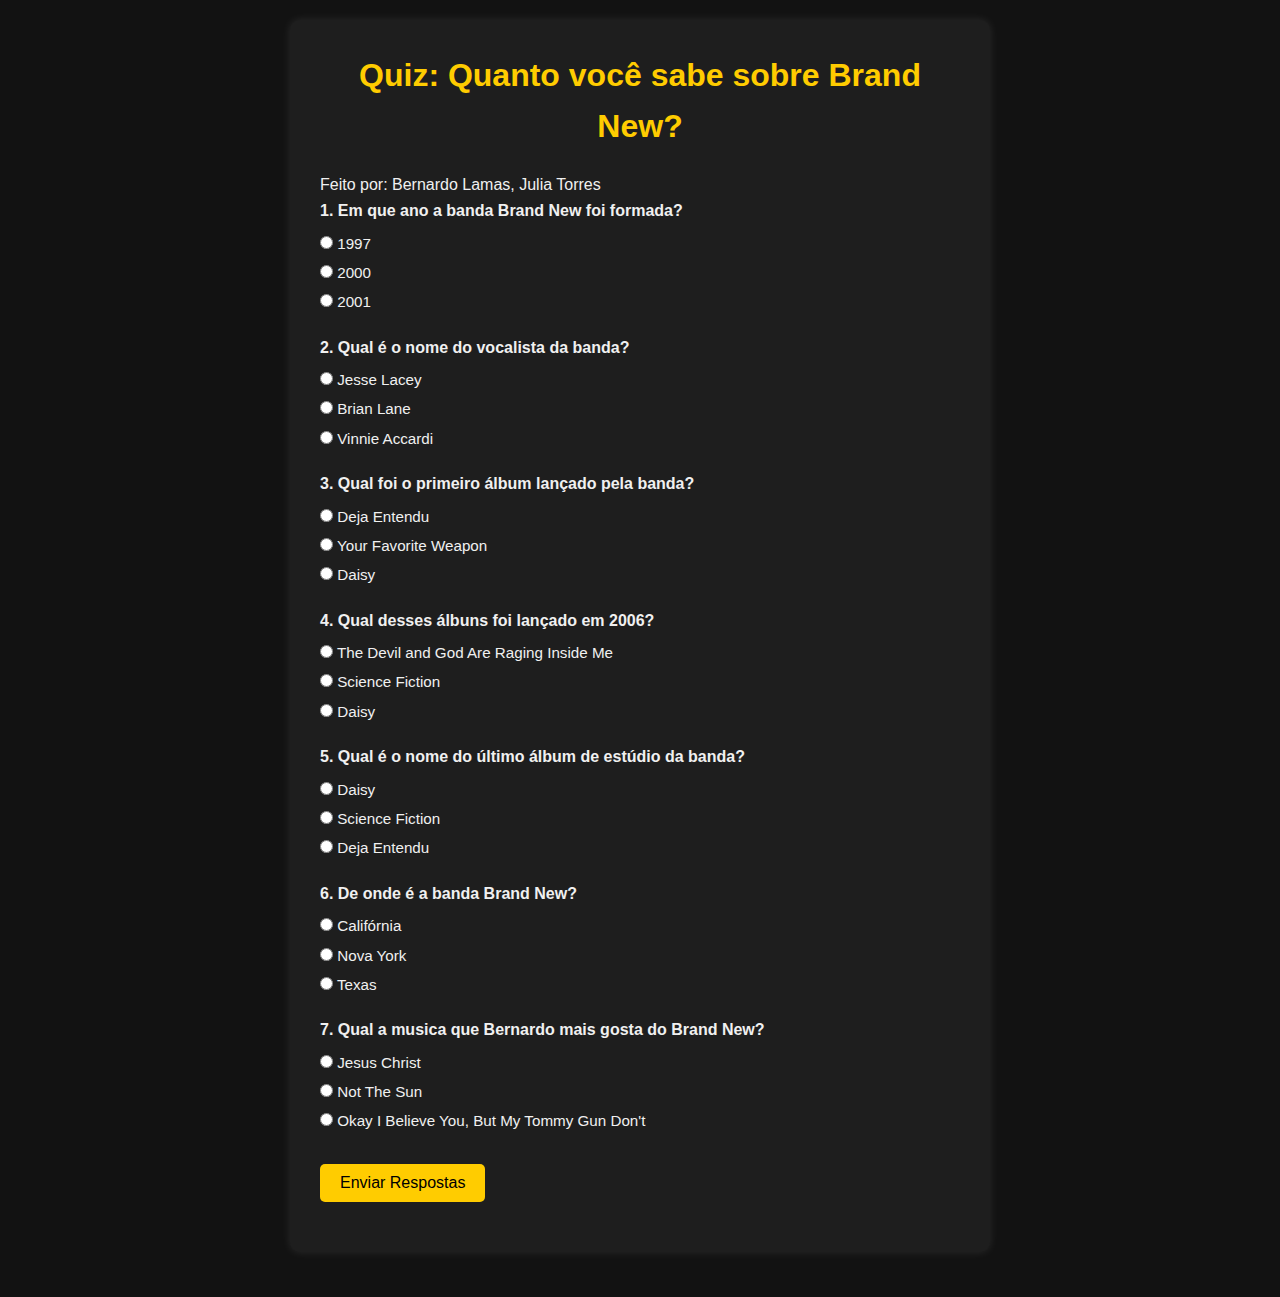
<file: index.html>
<!DOCTYPE html>
<html lang="pt-br">
<head>
  <meta charset="UTF-8">
  <meta name="viewport" content="width=device-width, initial-scale=1.0">
  <title>Quiz - Brand New</title>
  <link rel="stylesheet" href="estilos.css">
</head>
<body>
  <div class="quiz-container">
    <h1>Quiz: Quanto você sabe sobre Brand New?</h1>
    <div class="PPP">
    <p>Feito por: Bernardo Lamas, Julia Torres</p>
</div>
    <form id="quiz-form">
      <div class="question">
        <p>1. Em que ano a banda Brand New foi formada?</p>
        <label><input type="radio" name="q1" value="a"> 1997</label>
        <label><input type="radio" name="q1" value="b"> 2000</label>
        <label><input type="radio" name="q1" value="c"> 2001</label>
      </div>

      <div class="question">
        <p>2. Qual é o nome do vocalista da banda?</p>
        <label><input type="radio" name="q2" value="a"> Jesse Lacey</label>
        <label><input type="radio" name="q2" value="b"> Brian Lane</label>
        <label><input type="radio" name="q2" value="c"> Vinnie Accardi</label>
      </div>

      <div class="question">
        <p>3. Qual foi o primeiro álbum lançado pela banda?</p>
        <label><input type="radio" name="q3" value="a"> Deja Entendu</label>
        <label><input type="radio" name="q3" value="b"> Your Favorite Weapon</label>
        <label><input type="radio" name="q3" value="c"> Daisy</label>
      </div>

      <div class="question">
        <p>4. Qual desses álbuns foi lançado em 2006?</p>
        <label><input type="radio" name="q4" value="a"> The Devil and God Are Raging Inside Me</label>
        <label><input type="radio" name="q4" value="b"> Science Fiction</label>
        <label><input type="radio" name="q4" value="c"> Daisy</label>
      </div>

      <div class="question">
        <p>5. Qual é o nome do último álbum de estúdio da banda?</p>
        <label><input type="radio" name="q5" value="a"> Daisy</label>
        <label><input type="radio" name="q5" value="b"> Science Fiction</label>
        <label><input type="radio" name="q5" value="c"> Deja Entendu</label>
      </div>

      <div class="question">
        <p>6. De onde é a banda Brand New?</p>
        <label><input type="radio" name="q6" value="a"> Califórnia</label>
        <label><input type="radio" name="q6" value="b"> Nova York</label>
        <label><input type="radio" name="q6" value="c"> Texas</label>
      </div>

      <div class="question">
        <p>7. Qual a musica que Bernardo mais gosta do Brand New?</p>
        <label><input type="radio" name="q7" value="a"> Jesus Christ</label>
        <label><input type="radio" name="q7" value="b"> Not The Sun</label>
        <label><input type="radio" name="q7" value="c"> Okay I Believe You, But My Tommy Gun Don't</label>
      </div>

      <button type="submit">Enviar Respostas</button>
    </form>

    <div id="resultado"></div>
  </div>

  <script src="scripts.js"></script>
</body>
</html>
<br>
</file>
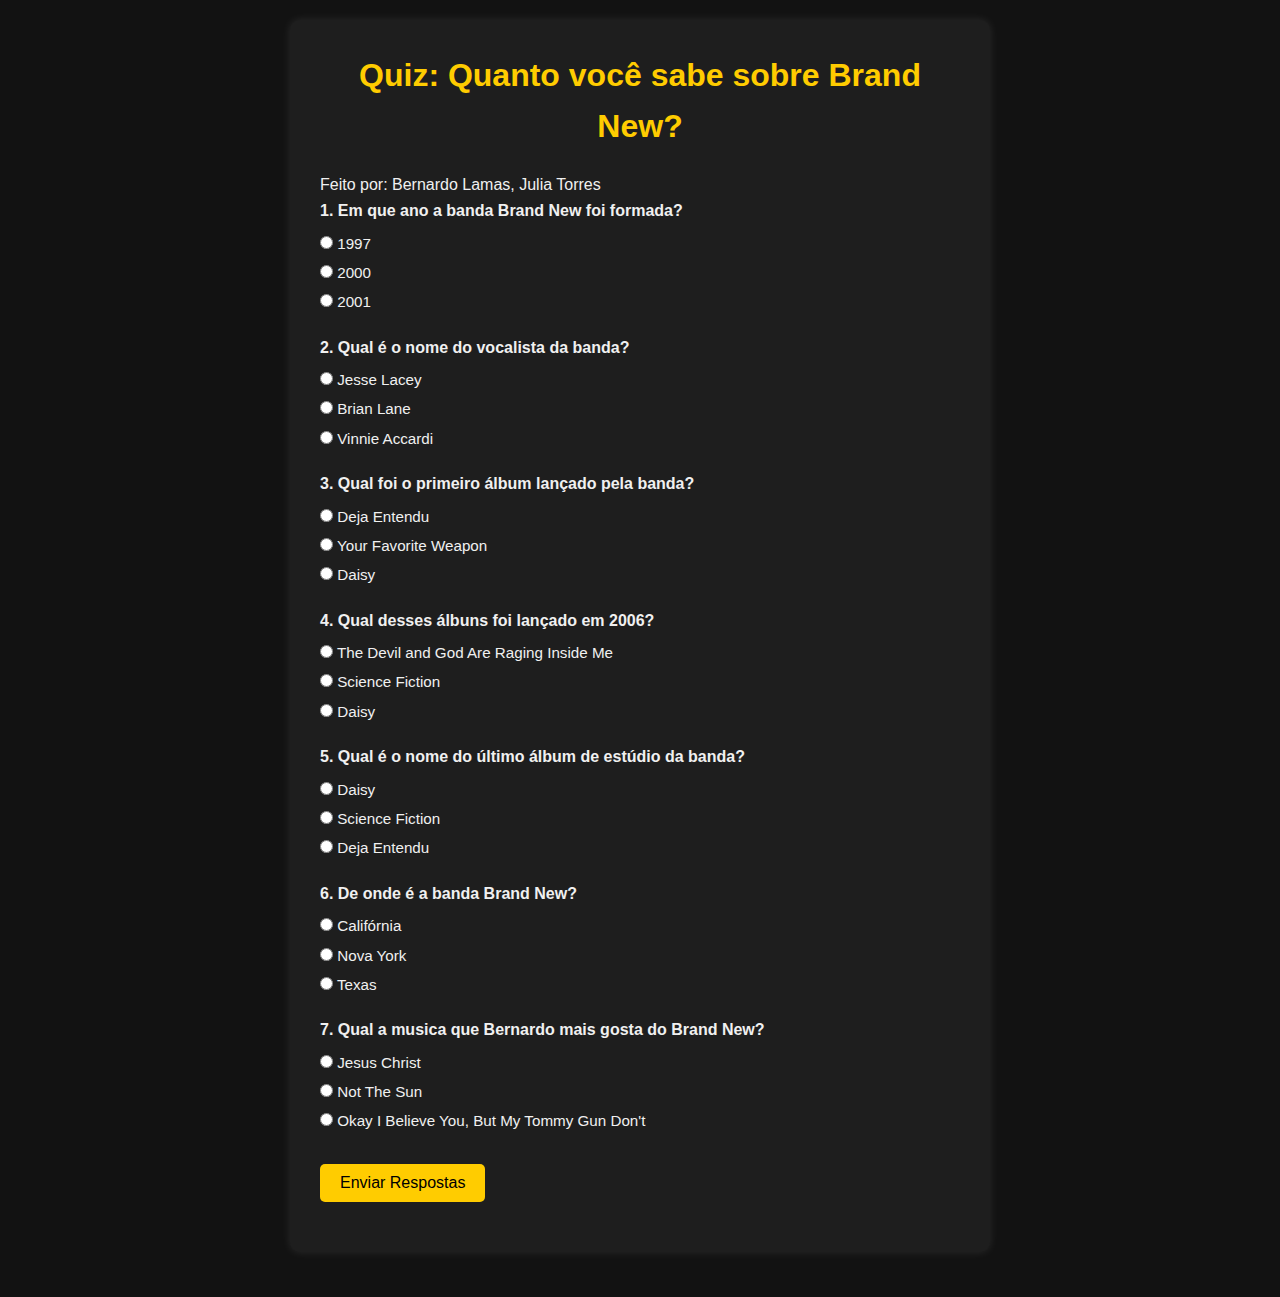
<file: mains.html>
<!DOCTYPE html>
<html lang="pt-br">
<head>
  <meta charset="UTF-8">
  <meta name="viewport" content="width=device-width, initial-scale=1.0">
  <title>Quiz - Brand New</title>
  <link rel="stylesheet" href="estilo.css">
</head>
<body>
  <div class="quiz-container">
    <h1>Quiz: Quanto você sabe sobre Brand New?</h1>
    <div class="PPP">
    <p>Feito por: Bernardo Lamas, Julia Torres</p>
</div>
    <form id="quiz-form">
      <div class="question">
        <p>1. Em que ano a banda Brand New foi formada?</p>
        <label><input type="radio" name="q1" value="a"> 1997</label>
        <label><input type="radio" name="q1" value="b"> 2000</label>
        <label><input type="radio" name="q1" value="c"> 2001</label>
      </div>

      <div class="question">
        <p>2. Qual é o nome do vocalista da banda?</p>
        <label><input type="radio" name="q2" value="a"> Jesse Lacey</label>
        <label><input type="radio" name="q2" value="b"> Brian Lane</label>
        <label><input type="radio" name="q2" value="c"> Vinnie Accardi</label>
      </div>

      <div class="question">
        <p>3. Qual foi o primeiro álbum lançado pela banda?</p>
        <label><input type="radio" name="q3" value="a"> Deja Entendu</label>
        <label><input type="radio" name="q3" value="b"> Your Favorite Weapon</label>
        <label><input type="radio" name="q3" value="c"> Daisy</label>
      </div>

      <div class="question">
        <p>4. Qual desses álbuns foi lançado em 2006?</p>
        <label><input type="radio" name="q4" value="a"> The Devil and God Are Raging Inside Me</label>
        <label><input type="radio" name="q4" value="b"> Science Fiction</label>
        <label><input type="radio" name="q4" value="c"> Daisy</label>
      </div>

      <div class="question">
        <p>5. Qual é o nome do último álbum de estúdio da banda?</p>
        <label><input type="radio" name="q5" value="a"> Daisy</label>
        <label><input type="radio" name="q5" value="b"> Science Fiction</label>
        <label><input type="radio" name="q5" value="c"> Deja Entendu</label>
      </div>

      <div class="question">
        <p>6. De onde é a banda Brand New?</p>
        <label><input type="radio" name="q6" value="a"> Califórnia</label>
        <label><input type="radio" name="q6" value="b"> Nova York</label>
        <label><input type="radio" name="q6" value="c"> Texas</label>
      </div>

      <div class="question">
        <p>7. Qual a musica que Bernardo mais gosta do Brand New?</p>
        <label><input type="radio" name="q7" value="a"> Jesus Christ</label>
        <label><input type="radio" name="q7" value="b"> Not The Sun</label>
        <label><input type="radio" name="q7" value="c"> Okay I Believe You, But My Tommy Gun Don't</label>
      </div>

      <button type="submit">Enviar Respostas</button>
    </form>

    <div id="resultado"></div>
  </div>

  <script src="script.js"></script>
</body>
</html>
<br>
</file>
<file: estilos.css>
* {
    box-sizing: border-box;
    margin: 0;
    padding: 0;
  }
  
  body {
    font-family: 'Segoe UI', Tahoma, Geneva, Verdana, sans-serif;
    background-color: #121212;
    color: #f0f0f0;
    padding: 20px;
    margin: 0;
    line-height: 1.6;
  }
  
  .quiz-container {
    max-width: 700px;
    margin: auto;
    background-color: #1e1e1e;
    padding: 30px;
    border-radius: 10px;
    box-shadow: 0 0 10px rgba(255,255,255,0.1);
  }
  
  /* TÍTULO */
  h1 {
    text-align: center;
    color: #ffcc00;
    font-size: 2em;
    margin-bottom: 20px;
  }
  
  /* QUESTÕES */
  .question {
    margin-bottom: 20px;
  }
  
  .question p {
    font-weight: bold;
    margin-bottom: 8px;
    font-size: 1rem;
  }
  
  /* OPÇÕES */
  label {
    display: block;
    margin: 5px 0;
    cursor: pointer;
    font-size: 0.95rem;
  }
  
  /* BOTÃO */
  button {
    background-color: #ffcc00;
    border: none;
    color: black;
    padding: 10px 20px;
    font-size: 1rem;
    cursor: pointer;
    margin-top: 10px;
    border-radius: 5px;
    transition: background-color 0.3s ease;
  }
  
  button:hover {
    background-color: #e6b800;
  }
  
  /* RESULTADO */
  #resultado {
    margin-top: 20px;
    font-size: 1.1rem;
    text-align: center;
    color: #00ff88;
  }
  
  /* 🔁 RESPONSIVO: até 600px (celulares) */
  @media (max-width: 600px) {
    body {
      padding: 10px;
    }
  
    .quiz-container {
      padding: 20px;
    }
  
    
    h1 {
      font-size: 1.5em;
    }
  
    label {
      font-size: 0.9rem;
    }
  
    button {
      width: 100%;
      font-size: 1rem;
    }
  
    #resultado {
      font-size: 1rem;
    }
  }
</file>
<file: estilo.css>
* {
    box-sizing: border-box;
    margin: 0;
    padding: 0;
  }
  
  body {
    font-family: 'Segoe UI', Tahoma, Geneva, Verdana, sans-serif;
    background-color: #121212;
    color: #f0f0f0;
    padding: 20px;
    margin: 0;
    line-height: 1.6;
  }
  
  .quiz-container {
    max-width: 700px;
    margin: auto;
    background-color: #1e1e1e;
    padding: 30px;
    border-radius: 10px;
    box-shadow: 0 0 10px rgba(255,255,255,0.1);
  }
  
  /* TÍTULO */
  h1 {
    text-align: center;
    color: #ffcc00;
    font-size: 2em;
    margin-bottom: 20px;
  }
  
  /* QUESTÕES */
  .question {
    margin-bottom: 20px;
  }
  
  .question p {
    font-weight: bold;
    margin-bottom: 8px;
    font-size: 1rem;
  }
  
  /* OPÇÕES */
  label {
    display: block;
    margin: 5px 0;
    cursor: pointer;
    font-size: 0.95rem;
  }
  
  /* BOTÃO */
  button {
    background-color: #ffcc00;
    border: none;
    color: black;
    padding: 10px 20px;
    font-size: 1rem;
    cursor: pointer;
    margin-top: 10px;
    border-radius: 5px;
    transition: background-color 0.3s ease;
  }
  
  button:hover {
    background-color: #e6b800;
  }
  
  /* RESULTADO */
  #resultado {
    margin-top: 20px;
    font-size: 1.1rem;
    text-align: center;
    color: #00ff88;
  }
  
  /* 🔁 RESPONSIVO: até 600px (celulares) */
  @media (max-width: 600px) {
    body {
      padding: 10px;
    }
  
    .quiz-container {
      padding: 20px;
    }
  
    
    h1 {
      font-size: 1.5em;
    }
  
    label {
      font-size: 0.9rem;
    }
  
    button {
      width: 100%;
      font-size: 1rem;
    }
  
    #resultado {
      font-size: 1rem;
    }
  }
</file>
